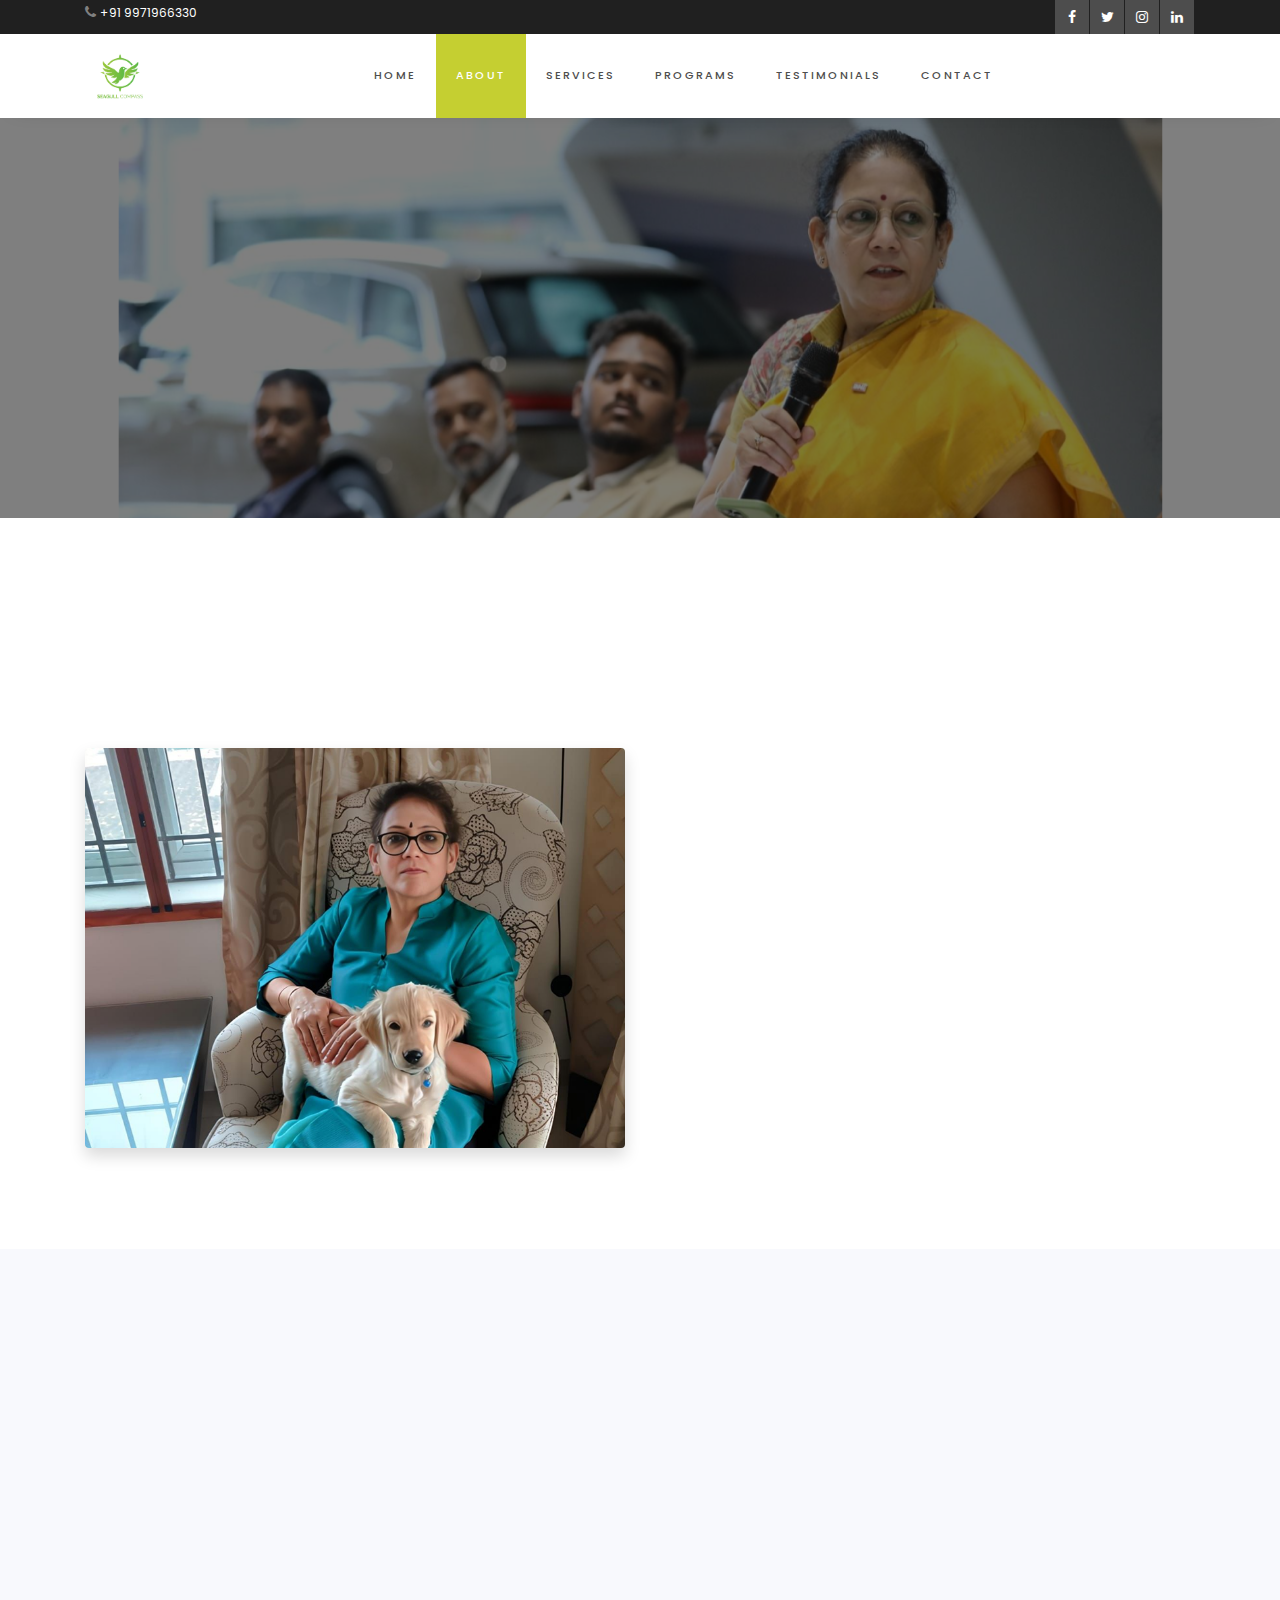
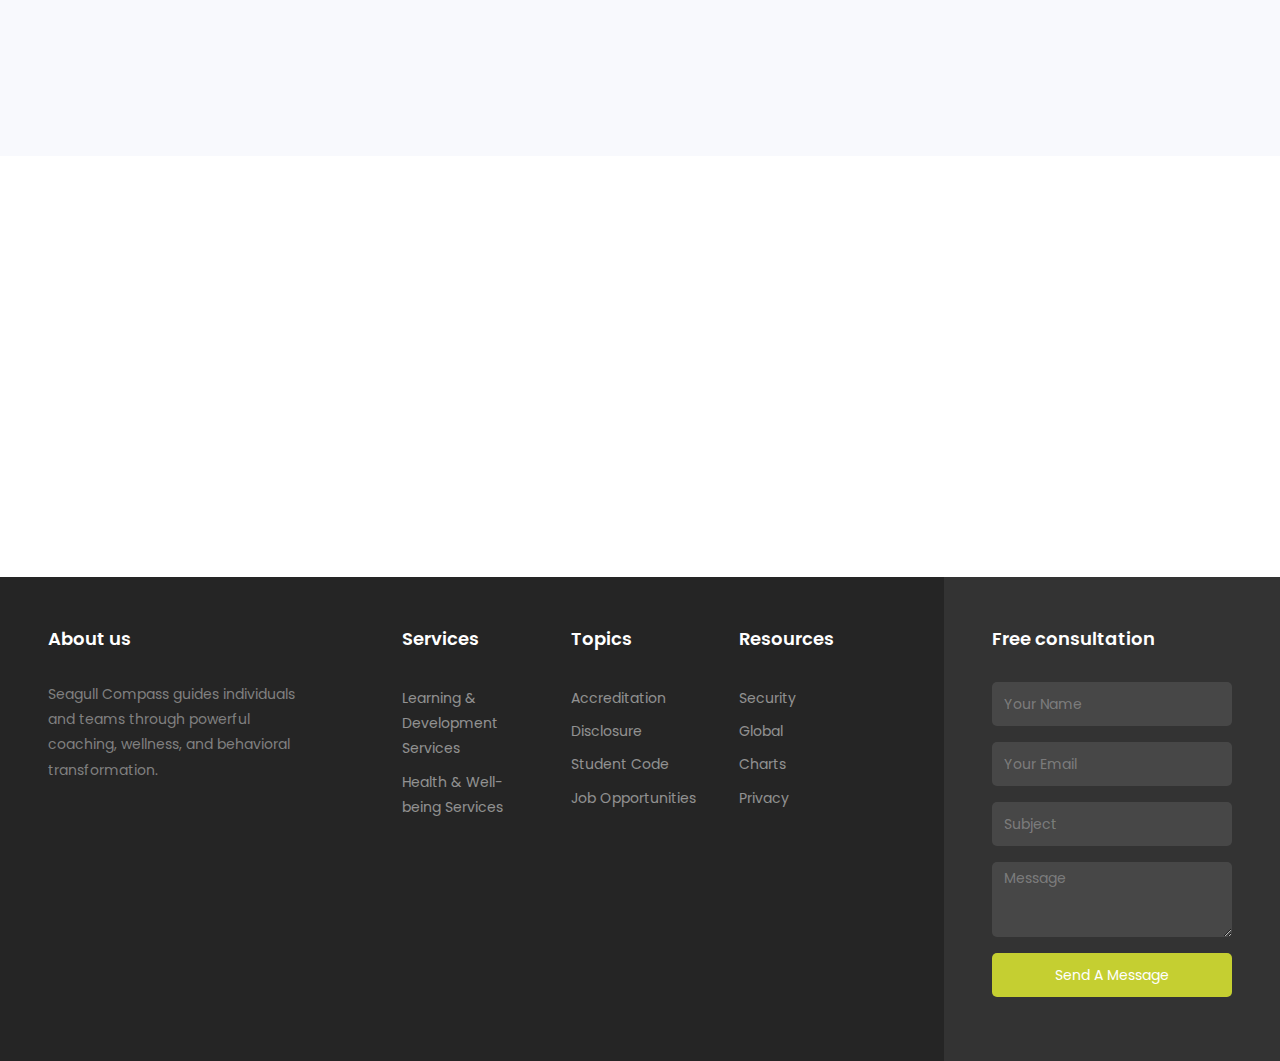
<file: about.html>
<!DOCTYPE html>
<html lang="en">
  <head>
    <title>About - Seagull Compass</title>
    <meta charset="utf-8">
    <meta name="viewport" content="width=device-width, initial-scale=1, shrink-to-fit=no">
    
    <link href="https://fonts.googleapis.com/css?family=Poppins:300,400,500,600,700,800,900&display=swap" rel="stylesheet">
    <link rel="stylesheet" href="https://stackpath.bootstrapcdn.com/font-awesome/4.7.0/css/font-awesome.min.css">
    <link rel="stylesheet" href="css/animate.css">
    <link rel="stylesheet" href="css/owl.carousel.min.css">
    <link rel="stylesheet" href="css/owl.theme.default.min.css">
    <link rel="stylesheet" href="css/magnific-popup.css">
    <link rel="stylesheet" href="css/flaticon.css">
    <link rel="stylesheet" href="css/style.css">
  </head>
  <body>
    <div class="wrap">
      <div class="container">
        <div class="row justify-content-between">
          <div class="col">
            <p class="mb-0 phone"><span class="fa fa-phone"></span> <a href="tel:+919971966330">+91 9971966330</a></p>
          </div>
          <div class="col d-flex justify-content-end">
            <div class="social-media">
              <p class="mb-0 d-flex">
                <a href="#" class="d-flex align-items-center justify-content-center"><span class="fa fa-facebook"><i class="sr-only">Facebook</i></span></a>
                <a href="#" class="d-flex align-items-center justify-content-center"><span class="fa fa-twitter"><i class="sr-only">Twitter</i></span></a>
                <a href="#" class="d-flex align-items-center justify-content-center"><span class="fa fa-instagram"><i class="sr-only">Instagram</i></span></a>
                <a href="https://www.linkedin.com/in/rajalakshmi-ramesh-145a4645/" class="d-flex align-items-center justify-content-center"><span class="fa fa-linkedin"><i class="sr-only">LinkedIn</i></span></a>
              </p>
            </div>
          </div>
        </div>
      </div>
    </div>
    <nav class="navbar navbar-expand-lg navbar-dark ftco_navbar bg-dark ftco-navbar-light" id="ftco-navbar">
      <div class="container">
        <a class="navbar-brand" href="index.html">
          <img src="images/Logo.png" alt="Seagull Compass Logo" style="height:70px; vertical-align:middle;">
        </a>
        <button class="navbar-toggler" type="button" data-toggle="collapse" data-target="#ftco-nav" aria-controls="ftco-nav" aria-expanded="false" aria-label="Toggle navigation">
          <span class="fa fa-bars"></span> Menu
        </button>
        <div class="collapse navbar-collapse" id="ftco-nav">
          <ul class="navbar-nav m-auto">
            <li class="nav-item"><a href="index.html" class="nav-link">Home</a></li>
            <li class="nav-item active"><a href="about.html" class="nav-link">About</a></li>
            <li class="nav-item"><a href="services.html" class="nav-link">Services</a></li>
            <li class="nav-item"><a href="programs.html" class="nav-link">Programs</a></li>
            <li class="nav-item"><a href="testimonials.html" class="nav-link">Testimonials</a></li>
            <li class="nav-item"><a href="contact.html" class="nav-link">Contact</a></li>
          </ul>
        </div>
      </div>
    </nav>

    <section class="hero-wrap hero-wrap-2" style="background-image: url('images/bg_2.jpg');" data-stellar-background-ratio="0.5">
      <div class="overlay"></div>
      <div class="container">
        <div class="row no-gutters slider-text js-fullheight align-items-center justify-content-center">
          <div class="col-md-9 ftco-animate text-center">
            <h1 class="mb-3 bread">About Us</h1>
            <p class="breadcrumbs"><span class="mr-2"><a href="index.html">Home</a></span> <span>About</span></p>
          </div>
        </div>
      </div>
    </section>

    <section class="ftco-section" id="about-us">
      <div class="container">
        <div class="row justify-content-center pb-5 mb-3">
          <div class="col-md-7 heading-section text-center ftco-animate">
            <h2>Meet Rajalakshmi Ramesh</h2>
            <span class="subheading">The Heart Behind Seagull Compass</span>
          </div>
        </div>
        <div class="row">
          <div class="col-md-6 d-flex align-items-center justify-content-center mb-4 mb-md-0">
            <img src="images/staff-1.jpg" alt="Rajalakshmi Ramesh" class="img-fluid rounded shadow" style="max-height:400px; object-fit:cover; width:100%;" />
          </div>
          <div class="col-md-6 pl-md-5 py-md-5">
            <div class="row justify-content-start pb-3">
              <div class="col-md-12 heading-section ftco-animate">
                <h2 class="mb-4">Our Story</h2>
                <p>Rajalakshmi Ramesh is a certified coach, behavioral trainer, and wellness guide with over 15 years of experience in leadership, team development, and personal growth. Her vision? To empower people with emotional clarity, practical skills, and inner resilience.</p>
                <p>From leading corporate teams to healing through Reiki and meditation, Rajalakshmi's path is a balance of science, intuition, and soul. She believes in holistic growth—where skills, mindset, and energy align for true transformation.</p>
              </div>
            </div>
          </div>
        </div>
      </div>
    </section>

    <section class="ftco-section bg-light">
      <div class="container">
        <div class="row justify-content-center pb-5 mb-3">
          <div class="col-md-7 heading-section text-center ftco-animate">
            <h2>Certifications & Specializations</h2>
          </div>
        </div>
        <div class="row">
          <div class="col-md-4 d-flex services align-self-stretch px-4 ftco-animate">
            <div class="d-block text-center">
              <div class="icon d-flex justify-content-center align-items-center">
                <span class="flaticon-goal"></span>
              </div>
              <div class="media-body p-2 mt-3">
                <h3 class="heading">Certified DiSC Personality Trainer</h3>
                <p>Expert in behavioral assessment and team dynamics</p>
              </div>
            </div>      
          </div>
          <div class="col-md-4 d-flex services align-self-stretch px-4 ftco-animate">
            <div class="d-block text-center">
              <div class="icon d-flex justify-content-center align-items-center">
                <span class="flaticon-stress"></span>
              </div>
              <div class="media-body p-2 mt-3">
                <h3 class="heading">Emotional Intelligence Coach</h3>
                <p>Specialized in developing EI competencies</p>
              </div>
            </div>    
          </div>
          <div class="col-md-4 d-flex services align-self-stretch px-4 ftco-animate">
            <div class="d-block text-center">
              <div class="icon d-flex justify-content-center align-items-center">
                <span class="flaticon-crm"></span>
              </div>
              <div class="media-body p-2 mt-3">
                <h3 class="heading">Reiki Level II Healer</h3>
                <p>Advanced energy healing practitioner</p>
              </div>
            </div>      
          </div>
        </div>
      </div>
    </section>

    <section class="ftco-section">
      <div class="container">
        <div class="row justify-content-center pb-5 mb-3">
          <div class="col-md-7 heading-section text-center ftco-animate">
            <h2>Our Philosophy</h2>
            <blockquote class="blockquote">
              <p class="mb-0">"True leadership starts from within. When we pause, listen, and heal, we unlock our greatest clarity."</p>
              <footer class="blockquote-footer">Rajalakshmi Ramesh</footer>
            </blockquote>
          </div>
        </div>
      </div>
    </section>

    <footer class="footer">
      <div class="container-fluid px-lg-5">
        <div class="row">
          <div class="col-md-9 py-5">
            <div class="row">
              <div class="col-md-4 mb-md-0 mb-4">
                <h2 class="footer-heading">About us</h2>
                <p>Seagull Compass guides individuals and teams through powerful coaching, wellness, and behavioral transformation.</p>
                <ul class="ftco-footer-social p-0">
                  <li class="ftco-animate"><a href="#" data-toggle="tooltip" data-placement="top" title="Twitter"><span class="fa fa-twitter"></span></a></li>
                  <li class="ftco-animate"><a href="#" data-toggle="tooltip" data-placement="top" title="Facebook"><span class="fa fa-facebook"></span></a></li>
                  <li class="ftco-animate"><a href="#" data-toggle="tooltip" data-placement="top" title="Instagram"><span class="fa fa-instagram"></span></a></li>
                  <li class="ftco-animate"><a href="https://www.linkedin.com/in/rajalakshmi-ramesh-145a4645/" data-toggle="tooltip" data-placement="top" title="LinkedIn"><span class="fa fa-linkedin"></span></a></li>
                </ul>
              </div>
              <div class="col-md-8">
                <div class="row justify-content-center">
                  <div class="col-md-12 col-lg-10">
                    <div class="row">
                      <div class="col-md-4 mb-md-0 mb-4">
                        <h2 class="footer-heading">Services</h2>
                        <ul class="list-unstyled">
                          <li><a href="#" class="py-1 d-block">Learning & Development Services</a></li>
                          <li><a href="#" class="py-1 d-block">Health & Well-being Services</a></li>
                        </ul>
                      </div>
                      <div class="col-md-4 mb-md-0 mb-4">
                        <h2 class="footer-heading">Topics</h2>
                        <ul class="list-unstyled">
                          <li><a href="#" class="py-1 d-block">Accreditation</a></li>
                          <li><a href="#" class="py-1 d-block">Disclosure</a></li>
                          <li><a href="#" class="py-1 d-block">Student Code</a></li>
                          <li><a href="#" class="py-1 d-block">Job Opportunities</a></li>
                        </ul>
                      </div>
                      <div class="col-md-4 mb-md-0 mb-4">
                        <h2 class="footer-heading">Resources</h2>
                        <ul class="list-unstyled">
                          <li><a href="#" class="py-1 d-block">Security</a></li>
                          <li><a href="#" class="py-1 d-block">Global</a></li>
                          <li><a href="#" class="py-1 d-block">Charts</a></li>
                          <li><a href="#" class="py-1 d-block">Privacy</a></li>
                        </ul>
                      </div>
                    </div>
                  </div>
                </div>
              </div>
            </div>
          </div>
          <div class="col-md-3 py-md-5 py-4 aside-stretch-right pl-lg-5">
            <h2 class="footer-heading">Free consultation</h2>
            <form method="POST" id="footerConsultationForm" class="form-consultation js-google-sheet-form" action="https://script.google.com/macros/s/AKfycbx__jOBBr6xxy-25lZM1j9alLhR50T4R4ExHXmcKI9jTql81oy1zTkh7-xL7zKaaPc3XQ/exec">
              <div class="form-message-warning mb-4"></div>
              <div class="form-message-success mb-4"></div>
              <div class="form-group">
                  <input type="text" class="form-control" name="Name" placeholder="Your Name" required>
              </div>
              <div class="form-group">
                  <input type="email" class="form-control" name="Email" placeholder="Your Email" required>
              </div>
              <div class="form-group">
                  <input type="text" class="form-control" name="Subject" placeholder="Subject" required>
              </div>
              <div class="form-group">
                  <textarea name="Message" cols="30" rows="3" class="form-control" placeholder="Message" required></textarea>
              </div>
              <div class="form-group">
                  <button type="submit" class="form-control submit px-3">Send A Message</button>
                  <div class="submitting"></div>
              </div>
          </form>
          </div>
        </div>
      </div>
    </footer>
    <script src="js/jquery.min.js"></script>
    <script src="js/jquery-migrate-3.0.1.min.js"></script>
    <script src="js/popper.min.js"></script>
    <script src="js/bootstrap.min.js"></script>
    <script src="js/jquery.easing.1.3.js"></script>
    <script src="js/jquery.waypoints.min.js"></script>
    <script src="js/jquery.stellar.min.js"></script>
    <script src="js/jquery.animateNumber.min.js"></script>
    <script src="js/owl.carousel.min.js"></script>
    <script src="js/jquery.magnific-popup.min.js"></script>
    <script src="js/scrollax.min.js"></script>
    <script src="js/main.js"></script>

    <script>
      document.addEventListener('DOMContentLoaded', function() {
          // Select all forms with the class 'js-google-sheet-form'
          const forms = document.querySelectorAll('.js-google-sheet-form');

          forms.forEach(form => {
              form.addEventListener('submit', function(e) {
                  e.preventDefault(); // Prevent default form submission (page reload)

                  // Get elements specific to THIS form instance
                  const submitButton = form.querySelector('input[type="submit"], button[type="submit"]');
                  const formMessageWarning = form.querySelector('.form-message-warning');
                  const formMessageSuccess = form.querySelector('.form-message-success');
                  const submittingDiv = form.querySelector('.submitting');

                  // Hide previous messages
                  if (formMessageWarning) formMessageWarning.style.display = 'none';
                  if (formMessageSuccess) formMessageSuccess.style.display = 'none';
                  if (submittingDiv) submittingDiv.style.display = 'block'; // Show submitting message/spinner

                  if (submitButton) submitButton.disabled = true; // Disable button to prevent multiple submissions

                  const formData = new FormData(form);
                  const actionUrl = form.action; // Get the action URL from the form tag

                  fetch(actionUrl, {
                      method: 'POST',
                      body: formData
                  })
                  .then(response => {
                      if (!response.ok) {
                          throw new Error(`HTTP error! status: ${response.status}`);
                      }
                      return response.json(); // Parse the JSON response from Apps Script
                  })
                  .then(data => {
                      if (submittingDiv) submittingDiv.style.display = 'none'; // Hide submitting message
                      if (data.result === 'success') {
                          if (formMessageSuccess) {
                              formMessageSuccess.textContent = 'Your message was sent successfully! We will get back to you soon.';
                              formMessageSuccess.style.display = 'block';
                          }
                          form.reset(); // Clear the form fields
                      } else {
                          if (formMessageWarning) {
                              formMessageWarning.textContent = 'Error: ' + (data.error || 'Unknown error.');
                              formMessageWarning.style.display = 'block';
                          }
                      }
                  })
                  .catch(error => {
                      if (submittingDiv) submittingDiv.style.display = 'none'; // Hide submitting message
                      if (formMessageWarning) {
                          formMessageWarning.textContent = 'There was an issue sending your message. Please try again.';
                          formMessageWarning.style.display = 'block';
                      }
                      console.error('Submission error:', error);
                  })
                  .finally(() => {
                      if (submitButton) submitButton.disabled = false; // Re-enable the submit button
                  });
              });
          });
      });
  </script>
  </body>
</html>
</file>
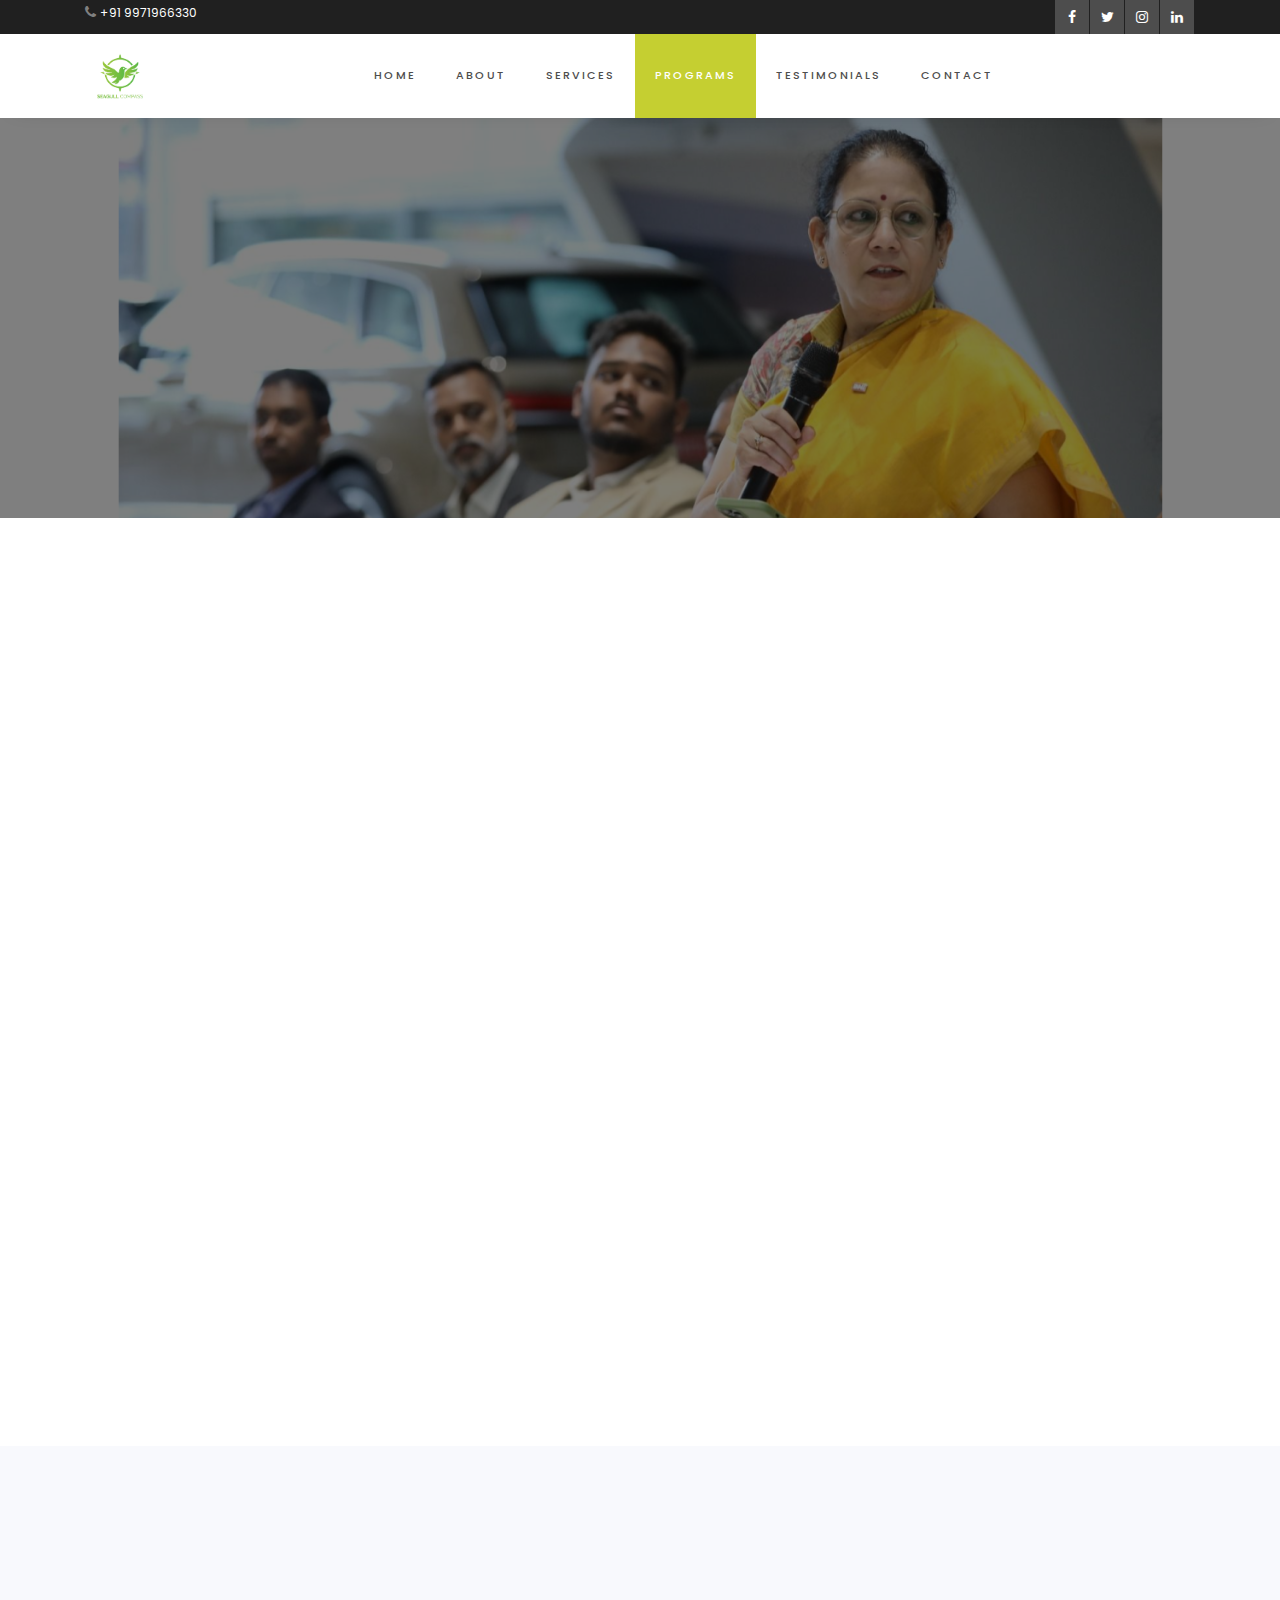
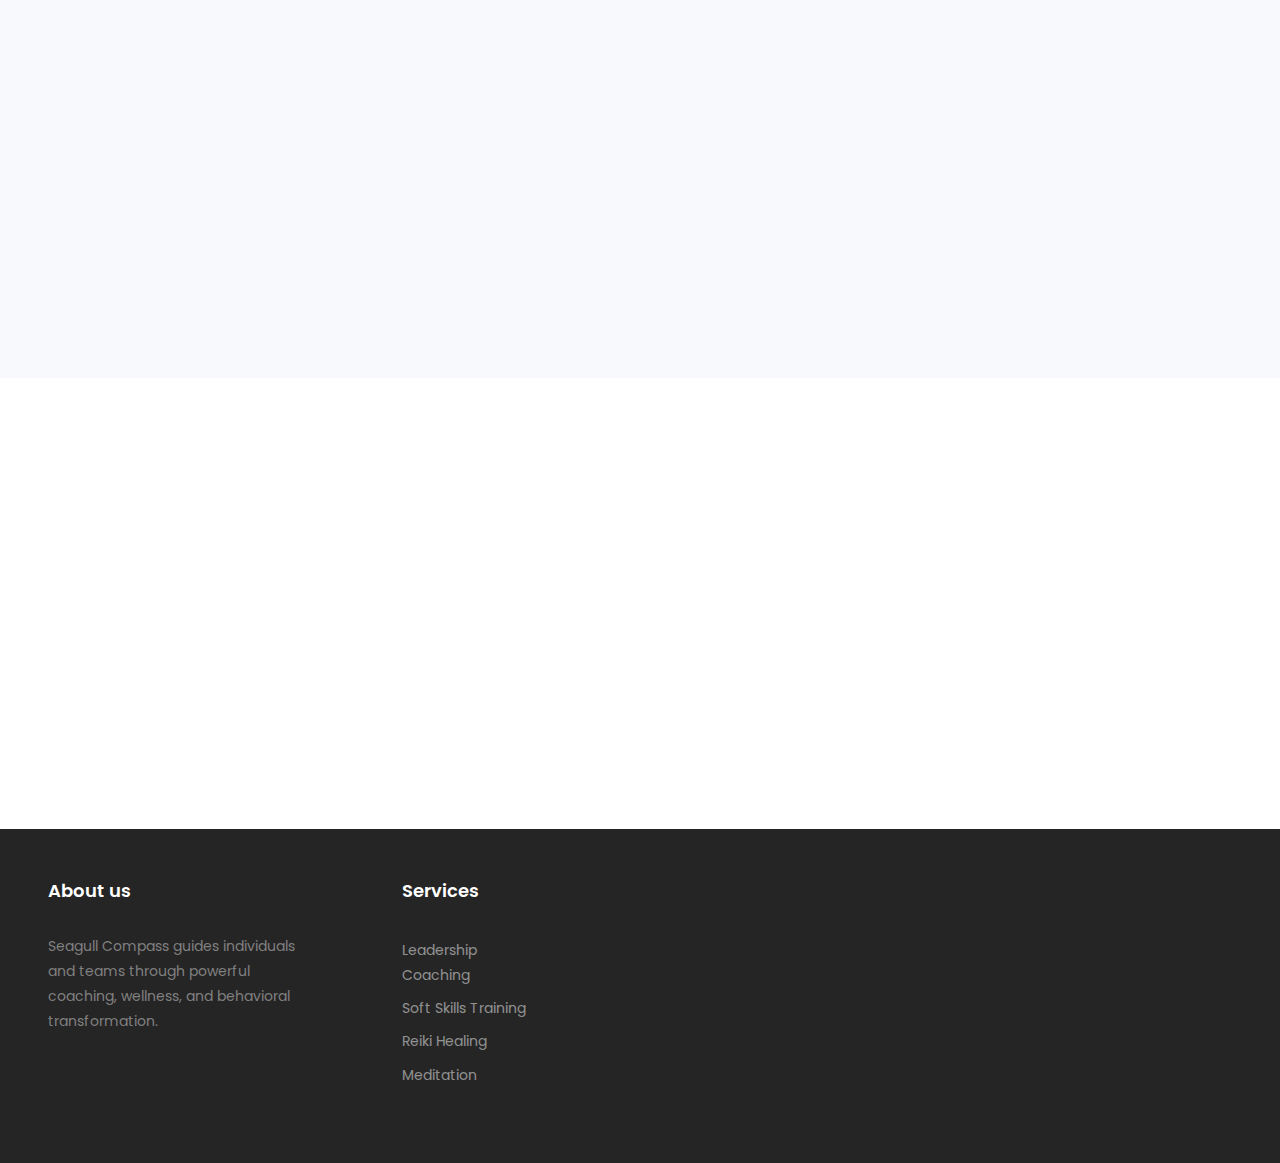
<file: programs.html>
<!DOCTYPE html>
<html lang="en">
  <head>
    <title>Programs - Seagull Compass</title>
    <meta charset="utf-8">
    <meta name="viewport" content="width=device-width, initial-scale=1, shrink-to-fit=no">
    
    <link href="https://fonts.googleapis.com/css?family=Poppins:300,400,500,600,700,800,900&display=swap" rel="stylesheet">
    <link rel="stylesheet" href="https://stackpath.bootstrapcdn.com/font-awesome/4.7.0/css/font-awesome.min.css">
    <link rel="stylesheet" href="css/animate.css">
    <link rel="stylesheet" href="css/owl.carousel.min.css">
    <link rel="stylesheet" href="css/owl.theme.default.min.css">
    <link rel="stylesheet" href="css/magnific-popup.css">
    <link rel="stylesheet" href="css/flaticon.css">
    <link rel="stylesheet" href="css/style.css">
  </head>
  <body>
    <div class="wrap">
      <div class="container">
        <div class="row justify-content-between">
          <div class="col">
            <p class="mb-0 phone"><span class="fa fa-phone"></span> <a href="tel:+919971966330">+91 9971966330</a></p>
          </div>
          <div class="col d-flex justify-content-end">
            <div class="social-media">
              <p class="mb-0 d-flex">
                <a href="#" class="d-flex align-items-center justify-content-center"><span class="fa fa-facebook"><i class="sr-only">Facebook</i></span></a>
                <a href="#" class="d-flex align-items-center justify-content-center"><span class="fa fa-twitter"><i class="sr-only">Twitter</i></span></a>
                <a href="#" class="d-flex align-items-center justify-content-center"><span class="fa fa-instagram"><i class="sr-only">Instagram</i></span></a>
                <a href="#" class="d-flex align-items-center justify-content-center"><span class="fa fa-linkedin"><i class="sr-only">LinkedIn</i></span></a>
              </p>
            </div>
          </div>
        </div>
      </div>
    </div>
    <nav class="navbar navbar-expand-lg navbar-dark ftco_navbar bg-dark ftco-navbar-light" id="ftco-navbar">
      <div class="container">
        <a class="navbar-brand" href="index.html">
	    		<img src="images/Logo.png" alt="Seagull Compass Logo" style="height:70px; vertical-align:middle;">
	    	</a>
        <button class="navbar-toggler" type="button" data-toggle="collapse" data-target="#ftco-nav" aria-controls="ftco-nav" aria-expanded="false" aria-label="Toggle navigation">
          <span class="fa fa-bars"></span> Menu
        </button>
        <div class="collapse navbar-collapse" id="ftco-nav">
          <ul class="navbar-nav m-auto">
            <li class="nav-item"><a href="index.html" class="nav-link">Home</a></li>
            <li class="nav-item"><a href="about.html" class="nav-link">About</a></li>
            <li class="nav-item"><a href="services.html" class="nav-link">Services</a></li>
            <li class="nav-item active"><a href="programs.html" class="nav-link">Programs</a></li>
            <li class="nav-item"><a href="testimonials.html" class="nav-link">Testimonials</a></li>
            <li class="nav-item"><a href="contact.html" class="nav-link">Contact</a></li>
          </ul>
        </div>
      </div>
    </nav>

    <section class="hero-wrap hero-wrap-2" style="background-image: url('images/bg_2.jpg');" data-stellar-background-ratio="0.5">
      <div class="overlay"></div>
      <div class="container">
        <div class="row no-gutters slider-text js-fullheight align-items-center justify-content-center">
          <div class="col-md-9 ftco-animate text-center">
            <h1 class="mb-3 bread">Our Programs</h1>
            <p class="breadcrumbs"><span class="mr-2"><a href="index.html">Home</a></span> <span>Programs</span></p>
          </div>
        </div>
      </div>
    </section>

    <section class="ftco-section">
      <div class="container">
        <div class="row justify-content-center pb-5 mb-3">
          <div class="col-md-7 heading-section text-center ftco-animate">
            <h2>Transformational Programs</h2>
            <p class="lead">Tailored coaching programs designed to help you achieve your personal and professional goals.</p>
          </div>
        </div>
        <div class="row">
          <div class="col-md-6 col-lg-4 ftco-animate">
            <div class="block-7">
              <div class="text-center">
                <h2 class="heading">Leadership Excellence</h2>
                <span class="price"><sup>₹</sup> <span class="number">25,000</span> <span class="per">/month</span></span>
                <ul class="pricing-text mb-5">
                  <li><span class="fa fa-check mr-2"></span>One-on-one coaching sessions</li>
                  <li><span class="fa fa-check mr-2"></span>Personalized development plan</li>
                  <li><span class="fa fa-check mr-2"></span>360° feedback assessment</li>
                  <li><span class="fa fa-check mr-2"></span>Monthly progress reviews</li>
                  <li><span class="fa fa-check mr-2"></span>Email support</li>
                </ul>
                <a href="contact.html" class="btn btn-primary d-block px-2 py-3">Get Started</a>
              </div>
            </div>
          </div>
          <div class="col-md-6 col-lg-4 ftco-animate">
            <div class="block-7">
              <div class="text-center">
                <h2 class="heading">Team Transformation</h2>
                <span class="price"><sup>₹</sup> <span class="number">50,000</span> <span class="per">/month</span></span>
                <ul class="pricing-text mb-5">
                  <li><span class="fa fa-check mr-2"></span>DiSC team assessment</li>
                  <li><span class="fa fa-check mr-2"></span>Group workshops</li>
                  <li><span class="fa fa-check mr-2"></span>Team building activities</li>
                  <li><span class="fa fa-check mr-2"></span>Conflict resolution training</li>
                  <li><span class="fa fa-check mr-2"></span>Quarterly team reviews</li>
                </ul>
                <a href="contact.html" class="btn btn-primary d-block px-2 py-3">Get Started</a>
              </div>
            </div>
          </div>
          <div class="col-md-6 col-lg-4 ftco-animate">
            <div class="block-7">
              <div class="text-center">
                <h2 class="heading">Wellness Journey</h2>
                <span class="price"><sup>₹</sup> <span class="number">15,000</span> <span class="per">/month</span></span>
                <ul class="pricing-text mb-5">
                  <li><span class="fa fa-check mr-2"></span>Weekly meditation sessions</li>
                  <li><span class="fa fa-check mr-2"></span>Reiki healing sessions</li>
                  <li><span class="fa fa-check mr-2"></span>Stress management tools</li>
                  <li><span class="fa fa-check mr-2"></span>Personalized wellness plan</li>
                  <li><span class="fa fa-check mr-2"></span>24/7 support</li>
                </ul>
                <a href="contact.html" class="btn btn-primary d-block px-2 py-3">Get Started</a>
              </div>
            </div>
          </div>
        </div>
      </div>
    </section>

    <section class="ftco-section bg-light">
      <div class="container">
        <div class="row justify-content-center pb-5 mb-3">
          <div class="col-md-7 heading-section text-center ftco-animate">
            <h2>Program Features</h2>
          </div>
        </div>
        <div class="row">
          <div class="col-md-4 d-flex services align-self-stretch px-4 ftco-animate">
            <div class="d-block text-center">
              <div class="icon d-flex justify-content-center align-items-center">
                <span class="flaticon-goal"></span>
              </div>
              <div class="media-body p-2 mt-3">
                <h3 class="heading">Personalized Approach</h3>
                <p>Each program is tailored to your specific needs and goals, ensuring maximum impact and results.</p>
              </div>
            </div>      
          </div>
          <div class="col-md-4 d-flex services align-self-stretch px-4 ftco-animate">
            <div class="d-block text-center">
              <div class="icon d-flex justify-content-center align-items-center">
                <span class="flaticon-stress"></span>
              </div>
              <div class="media-body p-2 mt-3">
                <h3 class="heading">Expert Guidance</h3>
                <p>Learn from certified professionals with years of experience in coaching and transformation.</p>
              </div>
            </div>    
          </div>
          <div class="col-md-4 d-flex services align-self-stretch px-4 ftco-animate">
            <div class="d-block text-center">
              <div class="icon d-flex justify-content-center align-items-center">
                <span class="flaticon-crm"></span>
              </div>
              <div class="media-body p-2 mt-3">
                <h3 class="heading">Ongoing Support</h3>
                <p>Continuous guidance and support throughout your journey to ensure sustainable results.</p>
              </div>
            </div>      
          </div>
        </div>
      </div>
    </section>

    <section class="ftco-section">
      <div class="container">
        <div class="row justify-content-center pb-5 mb-3">
          <div class="col-md-7 heading-section text-center ftco-animate">
            <h2>Ready to Transform?</h2>
            <p class="lead">Schedule a free consultation to discuss your goals and find the perfect program for you.</p>
            <p><a href="contact.html" class="btn btn-primary">Book Your Free Session</a></p>
          </div>
        </div>
      </div>
    </section>

    <footer class="footer">
      <div class="container-fluid px-lg-5">
        <div class="row">
          <div class="col-md-9 py-5">
            <div class="row">
              <div class="col-md-4 mb-md-0 mb-4">
                <h2 class="footer-heading">About us</h2>
                <p>Seagull Compass guides individuals and teams through powerful coaching, wellness, and behavioral transformation.</p>
                <ul class="ftco-footer-social p-0">
                  <li class="ftco-animate"><a href="#" data-toggle="tooltip" data-placement="top" title="Twitter"><span class="fa fa-twitter"></span></a></li>
                  <li class="ftco-animate"><a href="#" data-toggle="tooltip" data-placement="top" title="Facebook"><span class="fa fa-facebook"></span></a></li>
                  <li class="ftco-animate"><a href="#" data-toggle="tooltip" data-placement="top" title="Instagram"><span class="fa fa-instagram"></span></a></li>
                </ul>
              </div>
              <div class="col-md-8">
                <div class="row justify-content-center">
                  <div class="col-md-12 col-lg-10">
                    <div class="row">
                      <div class="col-md-4 mb-md-0 mb-4">
                        <h2 class="footer-heading">Services</h2>
                        <ul class="list-unstyled">
                          <li><a href="#" class="py-1 d-block">Leadership Coaching</a></li>
                          <li><a href="#" class="py-1 d-block">Soft Skills Training</a></li>
                          <li><a href="#" class="py-1 d-block">Reiki Healing</a></li>
                          <li><a href="#" class="py-1 d-block">Meditation</a></li>
                        </ul>
                      </div>
                    </div>
                  </div>
                </div>
              </div>
            </div>
          </div>
        </div>
      </div>
    </footer>
    <script src="js/jquery.min.js"></script>
    <script src="js/jquery-migrate-3.0.1.min.js"></script>
    <script src="js/popper.min.js"></script>
    <script src="js/bootstrap.min.js"></script>
    <script src="js/jquery.easing.1.3.js"></script>
    <script src="js/jquery.waypoints.min.js"></script>
    <script src="js/jquery.stellar.min.js"></script>
    <script src="js/jquery.animateNumber.min.js"></script>
    <script src="js/owl.carousel.min.js"></script>
    <script src="js/jquery.magnific-popup.min.js"></script>
    <script src="js/scrollax.min.js"></script>
    <script src="js/main.js"></script>
  </body>
</html>
</file>
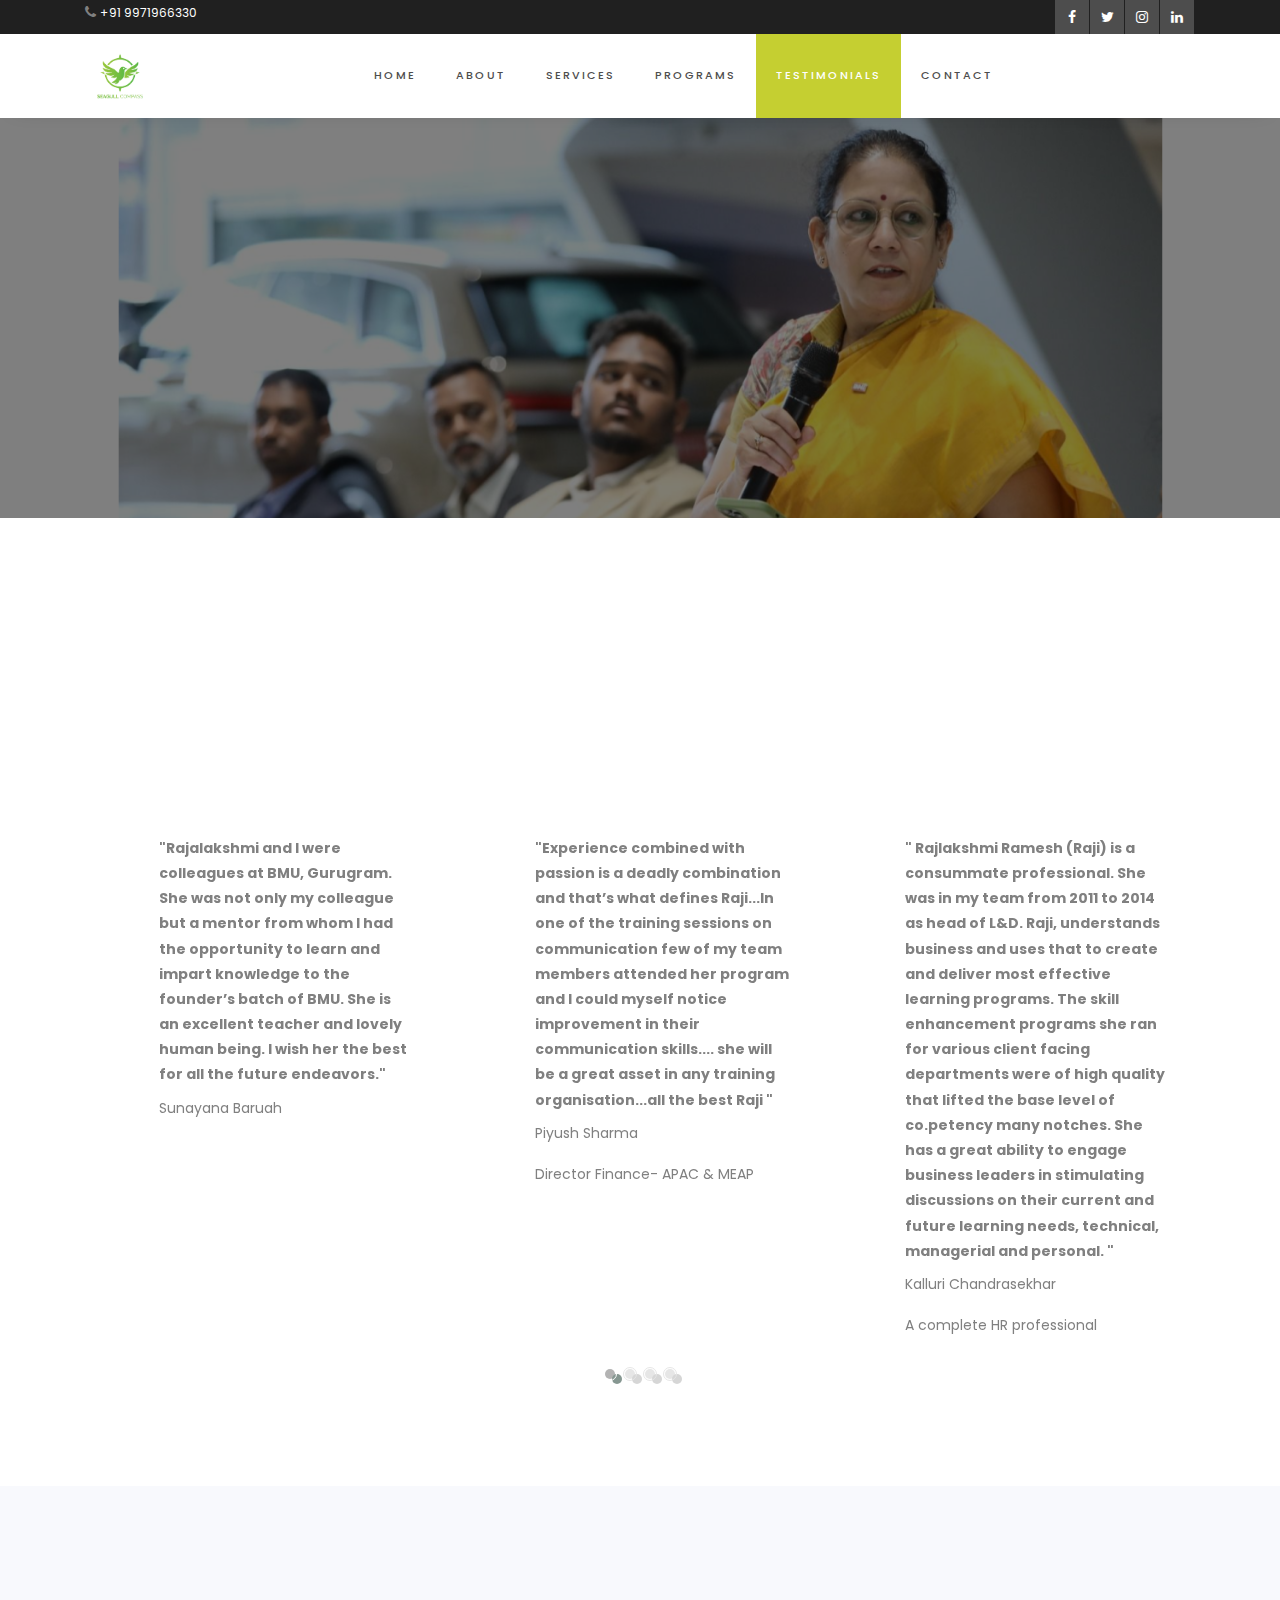
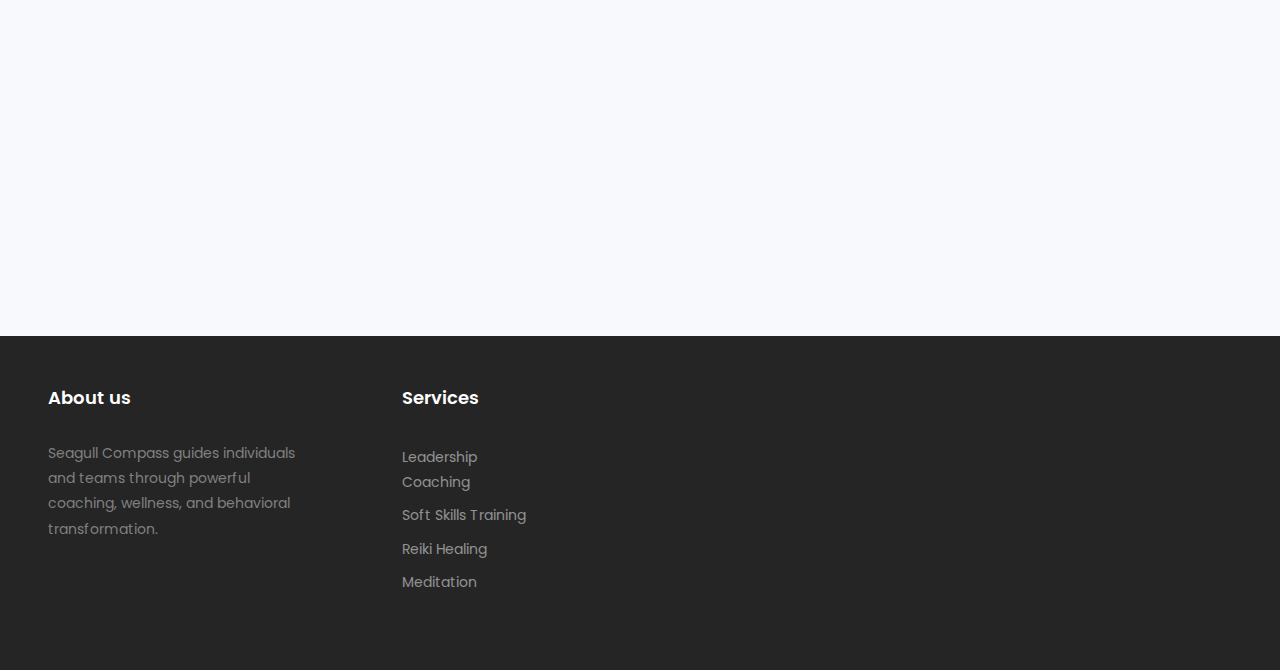
<file: testimonials.html>
<!DOCTYPE html>
<html lang="en">
  <head>
    <title>Testimonials - Seagull Compass</title>
    <meta charset="utf-8">
    <meta name="viewport" content="width=device-width, initial-scale=1, shrink-to-fit=no">
    
    <link href="https://fonts.googleapis.com/css?family=Poppins:300,400,500,600,700,800,900&display=swap" rel="stylesheet">
    <link rel="stylesheet" href="https://stackpath.bootstrapcdn.com/font-awesome/4.7.0/css/font-awesome.min.css">
    <link rel="stylesheet" href="css/animate.css">
    <link rel="stylesheet" href="css/owl.carousel.min.css">
    <link rel="stylesheet" href="css/owl.theme.default.min.css">
    <link rel="stylesheet" href="css/magnific-popup.css">
    <link rel="stylesheet" href="css/flaticon.css">
    <link rel="stylesheet" href="css/style.css">
  </head>
  <body>
    <div class="wrap">
      <div class="container">
        <div class="row justify-content-between">
          <div class="col">
            <p class="mb-0 phone"><span class="fa fa-phone"></span> <a href="tel:+919971966330">+91 9971966330</a></p>
          </div>
          <div class="col d-flex justify-content-end">
            <div class="social-media">
              <p class="mb-0 d-flex">
                <a href="#" class="d-flex align-items-center justify-content-center"><span class="fa fa-facebook"><i class="sr-only">Facebook</i></span></a>
                <a href="#" class="d-flex align-items-center justify-content-center"><span class="fa fa-twitter"><i class="sr-only">Twitter</i></span></a>
                <a href="#" class="d-flex align-items-center justify-content-center"><span class="fa fa-instagram"><i class="sr-only">Instagram</i></span></a>
                <a href="#" class="d-flex align-items-center justify-content-center"><span class="fa fa-linkedin"><i class="sr-only">LinkedIn</i></span></a>
              </p>
            </div>
          </div>
        </div>
      </div>
    </div>
    <nav class="navbar navbar-expand-lg navbar-dark ftco_navbar bg-dark ftco-navbar-light" id="ftco-navbar">
      <div class="container">
        <a class="navbar-brand" href="index.html">
	    		<img src="images/Logo.png" alt="Seagull Compass Logo" style="height:70px; vertical-align:middle;">
	    	</a>
        <button class="navbar-toggler" type="button" data-toggle="collapse" data-target="#ftco-nav" aria-controls="ftco-nav" aria-expanded="false" aria-label="Toggle navigation">
          <span class="fa fa-bars"></span> Menu
        </button>
        <div class="collapse navbar-collapse" id="ftco-nav">
          <ul class="navbar-nav m-auto">
            <li class="nav-item"><a href="index.html" class="nav-link">Home</a></li>
            <li class="nav-item"><a href="about.html" class="nav-link">About</a></li>
            <li class="nav-item"><a href="services.html" class="nav-link">Services</a></li>
            <li class="nav-item"><a href="programs.html" class="nav-link">Programs</a></li>
            <li class="nav-item active"><a href="testimonials.html" class="nav-link">Testimonials</a></li>
            <li class="nav-item"><a href="contact.html" class="nav-link">Contact</a></li>
          </ul>
        </div>
      </div>
    </nav>

    <section class="hero-wrap hero-wrap-2" style="background-image: url('images/bg_2.jpg');" data-stellar-background-ratio="0.5">
      <div class="overlay"></div>
      <div class="container">
        <div class="row no-gutters slider-text js-fullheight align-items-center justify-content-center">
          <div class="col-md-9 ftco-animate text-center">
            <h1 class="mb-3 bread">Client Success Stories</h1>
            <p class="breadcrumbs"><span class="mr-2"><a href="index.html">Home</a></span> <span>Testimonials</span></p>
          </div>
        </div>
      </div>
    </section>

    <section class="ftco-section">
      <div class="container">
        <div class="row justify-content-center pb-5 mb-3">
          <div class="col-md-7 heading-section text-center ftco-animate">
            <h2>What Our Clients Say</h2>
            <p class="lead">Real stories of transformation and growth from our diverse client base.</p>
          </div>
        </div>
        <div class="row">
          <div class="col-md-12">
            <div class="owl-carousel owl-theme testi-carousel">
              <div class="item">
                <div class="testimonial-wrap p-4 d-flex align-items-start">
                  <div class="user-img" style="background-image: url(images/person_1.jpg);"></div>
                  <div class="ml-3 flex-grow-1">
                    <p class="mb-2"><strong>"Experience combined with passion is a deadly combination and that’s what defines Raji...In one of the training sessions on communication few of my team members attended her program and I could myself notice improvement in their communication skills.... she will be a great asset in any training organisation...all the best Raji
                      "</strong></p>
                    <div>
                      <p class="name">Piyush Sharma 
                      </p>
                      <span class="position">Director Finance- APAC & MEAP</span>
                    </div>
                  </div>
                </div>
              </div>
              <div class="item">
                <div class="testimonial-wrap p-4 d-flex align-items-start">
                  <div class="user-img" style="background-image: url(images/person_2.jpg);"></div>
                  <div class="ml-3 flex-grow-1">
                    <p class="mb-2"><strong>" Rajlakshmi Ramesh (Raji) is a consummate professional. She was in my team from 2011 to 2014 as head of L&D.
  
                      Raji, understands business and uses that to create and deliver most effective learning programs. The skill enhancement programs she ran for various client facing departments were of high quality that lifted the base level of co.petency many notches. She has a great ability to engage business leaders in stimulating discussions on their current and future learning needs, technical, managerial and personal.
                       
                     
                      
                     "</strong></p>
                    <div>
                      <p class="name">Kalluri Chandrasekhar</p>
                      <span class="position">A complete HR professional
                      </span>
                    </div>
                  </div>
                </div>
              </div>
              <div class="item">
                <div class="testimonial-wrap p-4 d-flex align-items-start">
                  <div class="user-img" style="background-image: url(images/person_3.jpg);"></div>
                  <div class="ml-3 flex-grow-1">
                    <p class="mb-2"><strong>"Wonderful Raji... truly a BIG accomplishment worth celebrating!  The training and steps toward certification require a great deal of commitment and self-discipline, and you exemplify these qualities, these plus your compassio, your wisdom, your experience in the corporate realm and in Reiki are a powerful and rare combination.  
                      I can't wait to see what's ahead for you! 
                      You are a shining star and an inspiration!
                      "</strong></p>
                    <div>
                      <p class="name">Kathleen Jones</p>
                      <span class="position">Faculty “ Health and Wellness” program</span>
                    </div>
                  </div>
                </div>
              </div>
              <div class="item">
                <div class="testimonial-wrap p-4 d-flex align-items-start">
                  <div class="user-img" style="background-image: url(images/person_4.jpg);"></div>
                  <div class="ml-3 flex-grow-1">
                    <p class="mb-2"><strong>"Rajalakshmi and I were colleagues at BMU, Gurugram. She was not only my colleague but a mentor from whom I had the opportunity to learn and impart knowledge to the founder’s batch of BMU. She is an excellent teacher and lovely human being. I wish her the best for all the future endeavors."</strong></p>
                    <div>
                      <p class="name">Sunayana Baruah
                      </p>
                      <span class="position"></span>
                    </div>
                  </div>
                </div>
              </div>
            </div>
          </div>
        </div>
      </div>
    </section>

    <section class="ftco-section bg-light">
      <div class="container">
        <div class="row justify-content-center pb-5 mb-3">
          <div class="col-md-7 heading-section text-center ftco-animate">
            <h2>Ready to Start Your Journey?</h2>
            <p class="lead">Join our community of successful individuals and teams who have transformed their lives and careers.</p>
            <p><a href="contact.html" class="btn btn-primary">Schedule a Free Consultation</a></p>
          </div>
        </div>
      </div>
    </section>

    <footer class="footer">
      <div class="container-fluid px-lg-5">
        <div class="row">
          <div class="col-md-9 py-5">
            <div class="row">
              <div class="col-md-4 mb-md-0 mb-4">
                <h2 class="footer-heading">About us</h2>
                <p>Seagull Compass guides individuals and teams through powerful coaching, wellness, and behavioral transformation.</p>
                <ul class="ftco-footer-social p-0">
                  <li class="ftco-animate"><a href="#" data-toggle="tooltip" data-placement="top" title="Twitter"><span class="fa fa-twitter"></span></a></li>
                  <li class="ftco-animate"><a href="#" data-toggle="tooltip" data-placement="top" title="Facebook"><span class="fa fa-facebook"></span></a></li>
                  <li class="ftco-animate"><a href="#" data-toggle="tooltip" data-placement="top" title="Instagram"><span class="fa fa-instagram"></span></a></li>
                </ul>
              </div>
              <div class="col-md-8">
                <div class="row justify-content-center">
                  <div class="col-md-12 col-lg-10">
                    <div class="row">
                      <div class="col-md-4 mb-md-0 mb-4">
                        <h2 class="footer-heading">Services</h2>
                        <ul class="list-unstyled">
                          <li><a href="#" class="py-1 d-block">Leadership Coaching</a></li>
                          <li><a href="#" class="py-1 d-block">Soft Skills Training</a></li>
                          <li><a href="#" class="py-1 d-block">Reiki Healing</a></li>
                          <li><a href="#" class="py-1 d-block">Meditation</a></li>
                        </ul>
                      </div>
                    </div>
                  </div>
                </div>
              </div>
            </div>
          </div>
        </div>
      </div>
    </footer>
    <script src="js/jquery.min.js"></script>
    <script src="js/jquery-migrate-3.0.1.min.js"></script>
    <script src="js/popper.min.js"></script>
    <script src="js/bootstrap.min.js"></script>
    <script src="js/jquery.easing.1.3.js"></script>
    <script src="js/jquery.waypoints.min.js"></script>
    <script src="js/jquery.stellar.min.js"></script>
    <script src="js/jquery.animateNumber.min.js"></script>
    <script src="js/owl.carousel.min.js"></script>
    <script src="js/jquery.magnific-popup.min.js"></script>
    <script src="js/scrollax.min.js"></script>
    <script src="js/main.js"></script>
    <script>
      $(document).ready(function() {
        $('.testi-carousel').owlCarousel({
          center: true,
          loop: true,
          items: 1,
          margin: 30,
          stagePadding: 0,
          nav: true,
          navText: ['<span class="fa fa-chevron-left"></span>', '<span class="fa fa-chevron-right"></span>'],
          responsive:{
            0:{
              items:1
            },
            600:{
              items:2
            },
            1000:{
              items:3
            }
          }
        });
      });
    </script>
  </body>
</html>
</file>
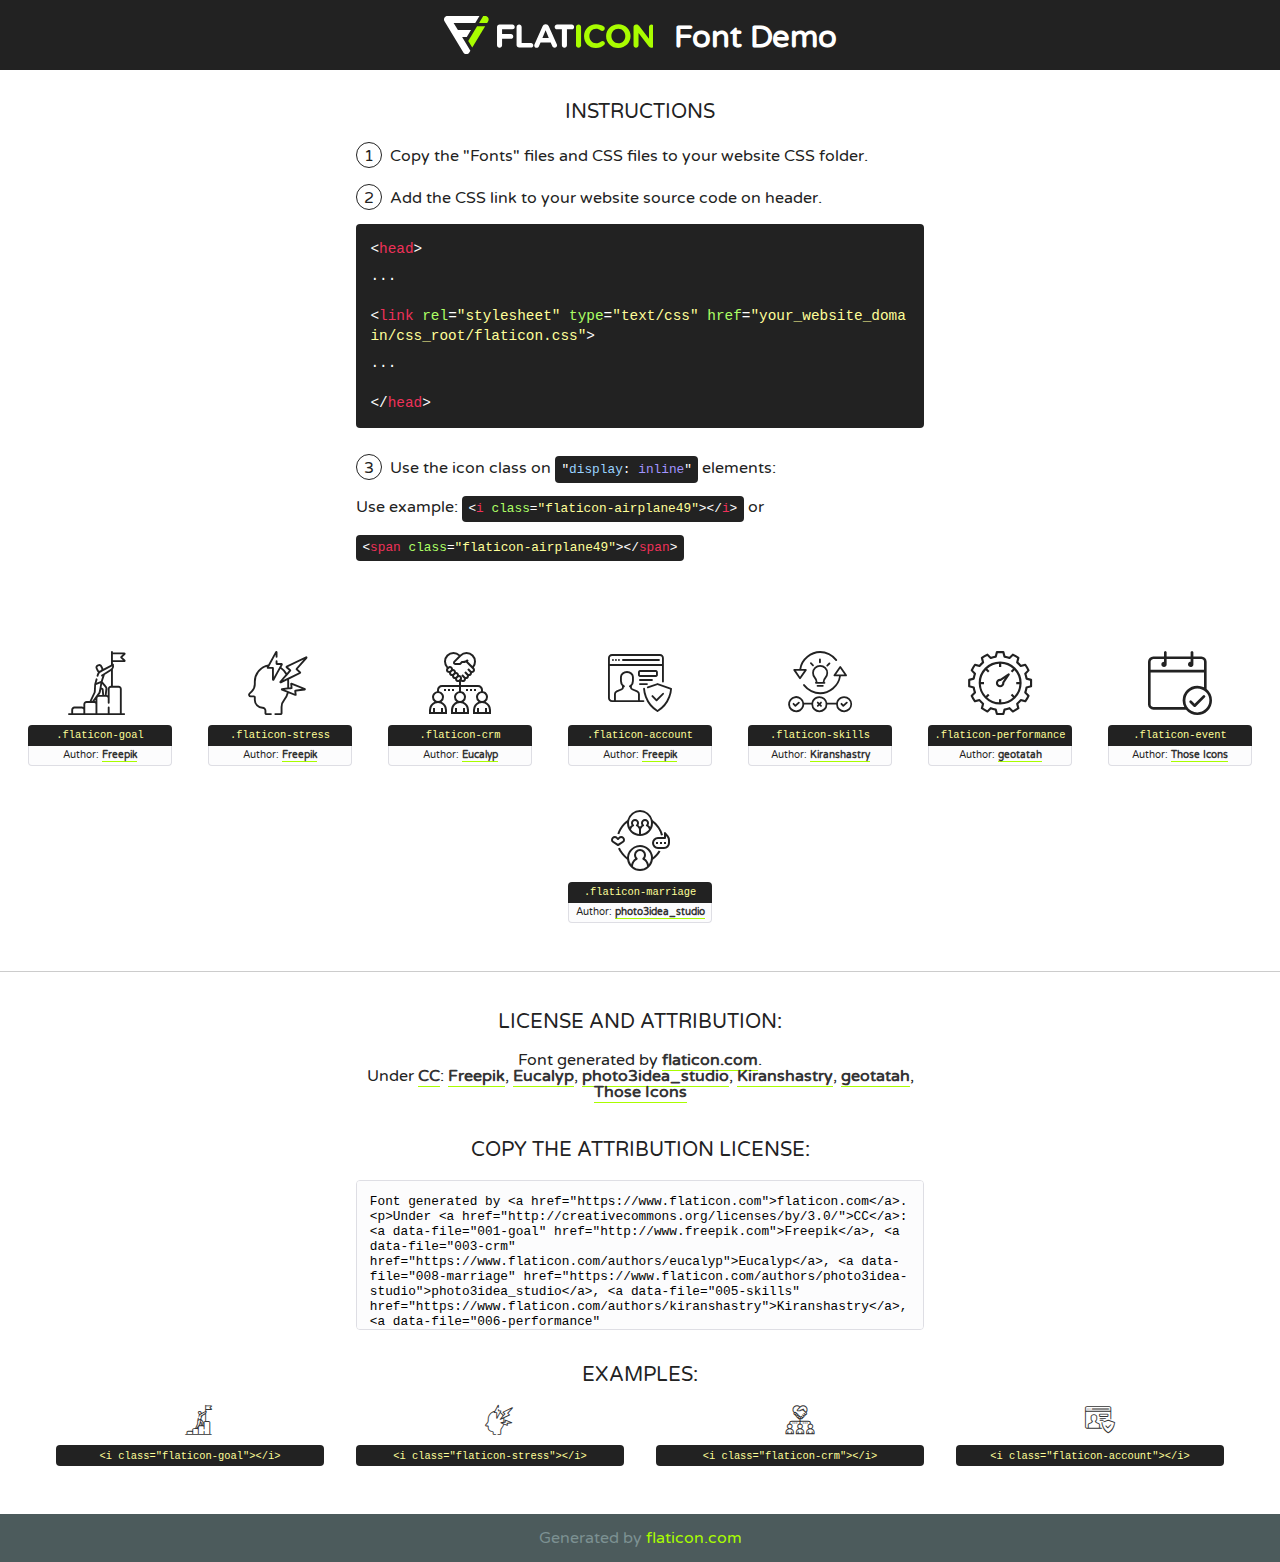
<file: fonts/flaticon/font/flaticon.html>
<!DOCTYPE html>
<!--
  Flaticon icon font: Flaticon
  Creation date: 10/02/2020 02:17
-->
<html>
<!DOCTYPE html>
<html>

<head>
    <title>Flaticon WebFont</title>
    <link href="http://fonts.googleapis.com/css?family=Varela+Round" rel="stylesheet" type="text/css" />
    <link rel="stylesheet" type="text/css" href="flaticon.css">
    <meta charset="UTF-8">
    <style>
    html, body, div, span, applet, object, iframe,
    h1, h2, h3, h4, h5, h6, p, blockquote, pre,
    a, abbr, acronym, address, big, cite, code,
    del, dfn, em, img, ins, kbd, q, s, samp,
    small, strike, strong, sub, sup, tt, var,
    b, u, i, center,
    dl, dt, dd, ol, ul, li,
    fieldset, form, label, legend,
    table, caption, tbody, tfoot, thead, tr, th, td,
    article, aside, canvas, details, embed, 
    figure, figcaption, footer, header, hgroup, 
    menu, nav, output, ruby, section, summary,
    time, mark, audio, video {
        margin: 0;
        padding: 0;
        border: 0;
        font-size: 100%;
        font: inherit;
        vertical-align: baseline;
    }
    /* HTML5 display-role reset for older browsers */
    article, aside, details, figcaption, figure, 
    footer, header, hgroup, menu, nav, section {
        display: block;
    }
    body {
        line-height: 1;
    }
    ol, ul {
        list-style: none;
    }
    blockquote, q {
        quotes: none;
    }
    blockquote:before, blockquote:after,
    q:before, q:after {
        content: '';
        content: none;
    }
    table {
        border-collapse: collapse;
        border-spacing: 0;
    }
    body {
        font-family: 'Varela Round', Helvetica, Arial, sans-serif;
        font-size: 16px;
        color: #222;
    }
    a {
        color: #333;
        border-bottom: 1px solid #a9fd00;
        font-weight: bold;
        text-decoration: none;
    }
    * {
        -moz-box-sizing: border-box;
        -webkit-box-sizing: border-box;
        box-sizing: border-box;
        margin: 0;
        padding: 0;
    }
    [class^="flaticon-"]:before, [class*=" flaticon-"]:before, [class^="flaticon-"]:after, [class*=" flaticon-"]:after {
        font-family: Flaticon;
        font-size: 30px;
        font-style: normal;
        margin-left: 20px;
        color: #333;
    }
    .wrapper {
        max-width: 600px;
        margin: auto;
        padding: 0 1em;
    }
    .title {
        font-size: 1.25em;
        text-align: center;
        margin-bottom: 1em;
        text-transform: uppercase;
    }
    header {
        text-align: center;
        background-color: #222;
        color: #fff;
        padding: 1em;
    }
    header .logo {
        width: 210px;
        height: 38px;
        display: inline-block;
        vertical-align: middle;
        margin-right: 1em;
        border: none;
    }
    header strong {
        font-size: 1.95em;
        font-weight: bold;
        vertical-align: middle;
        margin-top: 5px;
        display: inline-block;
    }
    .demo {
        margin: 2em auto;
        line-height: 1.25em;
    }
    .demo ul li {
        margin-bottom: 1em;
    }
    .demo ul li .num {
        color: #222;
        border-radius: 20px;
        display: inline-block;
        width: 26px;
        padding: 3px;
        height: 26px;
        text-align: center;
        margin-right: 0.5em;
        border: 1px solid #222;
    }
    .demo ul li code {
        background-color: #222;
        border-radius: 4px;
        padding: 0.25em 0.5em;
        display: inline-block;
        color: #fff;
        font-family: Consolas,Monaco,Lucida Console,Liberation Mono,DejaVu Sans Mono,Bitstream Vera Sans Mono,Courier New, monospace;
        font-weight: lighter;
        margin-top: 1em;
        font-size: 0.8em;
        word-break: break-all;
    }
    .demo ul li code.big {
        padding: 1em;
        font-size: 0.9em;
    }
    .demo ul li code .red {
        color: #EF3159;
    }
    .demo ul li code .green {
        color: #ACFF65;
    }
    .demo ul li code .yellow {
        color: #FFFF99;
    }
    .demo ul li code .blue {
        color: #99D3FF;
    }
    .demo ul li code .purple {
        color: #A295FF;
    }
    .demo ul li code .dots {
        margin-top: 0.5em;
        display: block;
    }
    #glyphs {
        border-bottom: 1px solid #ccc;
        padding: 2em 0;
        text-align: center;
    }
    .glyph {
        display: inline-block;
        width: 9em;
        margin: 1em;
        text-align: center;
        vertical-align: top;
        background: #FFF;
    }
    .glyph .glyph-icon {
        padding: 10px;
        display: block;
        font-family:"Flaticon";
        font-size: 64px;
        line-height: 1;
    }
    .glyph .glyph-icon:before {
        font-size: 64px;
        color: #222;
        margin-left: 0;
    }
    .class-name {
        font-size: 0.65em;
        background-color: #222;
        color: #fff;
        border-radius: 4px 4px 0 0;
        padding: 0.5em;
        color: #FFFF99;
        font-family: Consolas,Monaco,Lucida Console,Liberation Mono,DejaVu Sans Mono,Bitstream Vera Sans Mono,Courier New, monospace;
    }
    .author-name {
        font-size: 0.6em;
        background-color: #fcfcfd;
        border: 1px solid #DEDEE4;
        border-top: 0;
        border-radius: 0 0 4px 4px;
        padding: 0.5em;
    }
    .class-name:last-child {
        font-size: 10px;
        color:#888;
    }
    .class-name:last-child a {
        font-size: 10px;
        color:#555;
    }
    .class-name:last-child a:hover {
        color:#a9fd00;
    }
    .glyph > input {
        display: block;
        width: 100px;
        margin: 5px auto;
        text-align: center;
        font-size: 12px;
        cursor: text;
    }
    .glyph > input.icon-input {
        font-family:"Flaticon";
        font-size: 16px;
        margin-bottom: 10px;
    }
    .attribution .title {
        margin-top: 2em;
    }
    .attribution textarea {
        background-color: #fcfcfd;
        padding: 1em;
        border: none;
        box-shadow: none;
        border: 1px solid #DEDEE4;
        border-radius: 4px;
        resize: none;
        width: 100%;
        height: 150px;
        font-size: 0.8em;
        font-family: Consolas,Monaco,Lucida Console,Liberation Mono,DejaVu Sans Mono,Bitstream Vera Sans Mono,Courier New, monospace;
        -webkit-appearance: none;
    }
    .iconsuse {
        margin: 2em auto;
        text-align: center;
        max-width: 1200px;
    }
    .iconsuse:after {
        content: '';
        display: table;
        clear: both;
    }
    .iconsuse .image {
        float: left;
        width: 25%;
        padding: 0 1em;
    }
    .iconsuse .image p {
        margin-bottom: 1em;
    }
    .iconsuse .image span {
        display: block;
        font-size: 0.65em;
        background-color: #222;
        color: #fff;
        border-radius: 4px;
        padding: 0.5em;
        color: #FFFF99;
        margin-top: 1em;
        font-family: Consolas,Monaco,Lucida Console,Liberation Mono,DejaVu Sans Mono,Bitstream Vera Sans Mono,Courier New, monospace;
    }
    #footer {
        text-align: center;
        background-color: #4C5B5C;
        color: #7c9192;
        padding: 1em;
    }
    #footer a {
        border: none;
        color: #a9fd00;
        font-weight: normal;
    }
    @media (max-width: 960px) {
        .iconsuse .image {
            width: 50%;
        }
    }
    @media (max-width: 560px) {
        .iconsuse .image {
            width: 100%;
        }
    }
    </style>
</head>

<body class="characters-off">

    <header>
        <a href="https://www.flaticon.com" target="_blank" class="logo">
            <svg version="1.1" xmlns="http://www.w3.org/2000/svg" xmlns:xlink="http://www.w3.org/1999/xlink" xmlns:a="http://ns.adobe.com/AdobeSVGViewerExtensions/3.0/" viewBox="0 0 560.875 102.036" enable-background="new 0 0 560.875 102.036" xml:space="preserve">
                <defs>
                </defs>
                <g>
                    <g class="letters">
                        <path fill="#ffffff" d="M141.596,29.675c0-3.777,2.985-6.767,6.764-6.767h34.438c3.426,0,6.15,2.728,6.15,6.15
                        c0,3.43-2.724,6.149-6.15,6.149h-27.674v13.091h23.719c3.429,0,6.151,2.724,6.151,6.15c0,3.43-2.723,6.149-6.151,6.149h-23.719
                        v17.574c0,3.773-2.986,6.761-6.764,6.761c-3.779,0-6.764-2.989-6.764-6.761V29.675z"></path>
                        <path fill="#ffffff" d="M193.844,29.149c0-3.781,2.985-6.767,6.764-6.767c3.776,0,6.763,2.985,6.763,6.767v42.957h25.039
                        c3.426,0,6.149,2.726,6.149,6.153c0,3.425-2.723,6.15-6.149,6.15h-31.802c-3.779,0-6.764-2.986-6.764-6.768V29.149z"></path>
                        <path fill="#ffffff" d="M241.891,75.71l21.438-48.407c1.492-3.341,4.215-5.357,7.906-5.357h0.792
                        c3.686,0,6.323,2.017,7.815,5.357l21.439,48.407c0.436,0.967,0.701,1.845,0.701,2.723c0,3.602-2.809,6.501-6.414,6.501
                        c-3.161,0-5.269-1.845-6.499-4.655l-4.132-9.661h-27.059l-4.301,10.102c-1.144,2.631-3.426,4.214-6.237,4.214
                        c-3.517,0-6.24-2.81-6.24-6.325C241.1,77.64,241.451,76.677,241.891,75.71z M279.932,58.666l-8.521-20.297l-8.526,20.297H279.932
                        z"></path>
                        <path fill="#ffffff" d="M314.864,35.387H301.86c-3.429,0-6.239-2.813-6.239-6.238c0-3.429,2.811-6.24,6.239-6.24h39.533
                        c3.426,0,6.237,2.811,6.237,6.24c0,3.425-2.811,6.238-6.237,6.238h-13.001v42.785c0,3.773-2.99,6.761-6.764,6.761
                        c-3.779,0-6.764-2.989-6.764-6.761V35.387z"></path>
                        <path fill="#A9FD00" d="M352.615,29.149c0-3.781,2.985-6.767,6.767-6.767c3.774,0,6.761,2.985,6.761,6.767v49.024
                        c0,3.773-2.987,6.761-6.761,6.761c-3.781,0-6.767-2.989-6.767-6.761V29.149z"></path>
                        <path fill="#A9FD00" d="M374.132,53.836v-0.179c0-17.481,13.178-31.801,32.065-31.801c9.22,0,15.459,2.458,20.557,6.238
                        c1.402,1.054,2.637,2.985,2.637,5.357c0,3.692-2.985,6.59-6.681,6.59c-1.845,0-3.071-0.702-4.044-1.319
                        c-3.776-2.813-7.729-4.393-12.562-4.393c-10.364,0-17.831,8.611-17.831,19.154v0.173c0,10.542,7.291,19.329,17.831,19.329
                        c5.715,0,9.492-1.756,13.359-4.834c1.049-0.874,2.458-1.491,4.039-1.491c3.429,0,6.325,2.813,6.325,6.236
                        c0,2.106-1.056,3.78-2.282,4.834c-5.539,4.834-12.036,7.733-21.878,7.733C387.572,85.464,374.132,71.493,374.132,53.836z"></path>
                        <path fill="#A9FD00" d="M433.009,53.836v-0.179c0-17.481,13.79-31.801,32.766-31.801c18.981,0,32.592,14.143,32.592,31.628v0.173
                        c0,17.483-13.785,31.807-32.769,31.807C446.625,85.464,433.009,71.32,433.009,53.836z M484.224,53.836v-0.179
                        c0-10.539-7.725-19.326-18.626-19.326c-10.893,0-18.449,8.611-18.449,19.154v0.173c0,10.542,7.73,19.329,18.626,19.329
                        C476.676,72.986,484.224,64.378,484.224,53.836z"></path>
                        <path fill="#A9FD00" d="M506.233,29.321c0-3.774,2.99-6.763,6.767-6.763h1.401c3.252,0,5.183,1.583,7.029,3.953l26.093,34.265
                        V29.059c0-3.692,2.99-6.677,6.681-6.677c3.683,0,6.671,2.985,6.671,6.677v48.934c0,3.78-2.987,6.765-6.764,6.765h-0.436
                        c-3.257,0-5.188-1.581-7.034-3.953l-27.056-35.492v32.944c0,3.687-2.985,6.676-6.678,6.676c-3.683,0-6.673-2.989-6.673-6.676
                        V29.321z"></path>
                    </g>
                    <g class="insignia">
                        <path fill="#ffffff" d="M48.372,56.137h12.517l11.156-18.537H37.186L25.688,18.539h57.825L94.668,0H9.271
                        C5.925,0,2.842,1.801,1.198,4.716c-1.644,2.907-1.593,6.482,0.134,9.343l50.38,83.501c1.678,2.781,4.689,4.476,7.938,4.476
                        c3.246,0,6.257-1.695,7.935-4.476l2.898-4.804L48.372,56.137z"></path>
                        <g class="i">
                            <path fill="#A9FD00" d="M93.575,18.539h0.031v0.004l21.652,0.004l2.705-4.488c1.727-2.861,1.778-6.436,0.133-9.343
                            C116.454,1.801,113.371,0,110.026,0h-5.294L93.575,18.539z"></path>
                            <polygon fill="#A9FD00" points="88.291,27.356 64.725,66.486 75.519,84.404 109.942,27.356"></polygon>
                        </g>
                    </g>
                </g>
            </svg>
        </a>
        <strong>Font Demo</strong>
    </header>


    <section class="demo wrapper">

        <p class="title">Instructions</p>

        <ul>
            <li>
                <span class="num">1</span>Copy the "Fonts" files and CSS files to your website CSS folder.
            </li>
            <li>
                <span class="num">2</span>Add the CSS link to your website source code on header.
                <code class="big">
                    &lt;<span class="red">head</span>&gt;
                    <br/><span class="dots">...</span>
                    <br/>&lt;<span class="red">link</span> <span class="green">rel</span>=<span class="yellow">"stylesheet"</span> <span class="green">type</span>=<span class="yellow">"text/css"</span> <span class="green">href</span>=<span class="yellow">"your_website_domain/css_root/flaticon.css"</span>&gt;
                    <br/><span class="dots">...</span>
                    <br/>&lt;/<span class="red">head</span>&gt;
                </code>
            </li>

            <li>
                <p>
                    <span class="num">3</span>Use the icon class on <code>"<span class="blue">display</span>:<span class="purple"> inline</span>"</code> elements:
                    <br />
                    Use example: <code>&lt;<span class="red">i</span> <span class="green">class</span>=<span class="yellow">&quot;flaticon-airplane49&quot;</span>&gt;&lt;/<span class="red">i</span>&gt;</code> or <code>&lt;<span class="red">span</span> <span class="green">class</span>=<span class="yellow">&quot;flaticon-airplane49&quot;</span>&gt;&lt;/<span class="red">span</span>&gt;</code>
            </li>
        </ul>

    </section>




   <section id="glyphs">          
    
      
        <div class="glyph"><div class="glyph-icon flaticon-goal"></div>
            <div class="class-name">.flaticon-goal</div>
            <div class="author-name">Author: <a data-file="001-goal" href="http://www.freepik.com">Freepik</a> </div> 
        </div>        
        
        <div class="glyph"><div class="glyph-icon flaticon-stress"></div>
            <div class="class-name">.flaticon-stress</div>
            <div class="author-name">Author: <a data-file="002-stress" href="http://www.freepik.com">Freepik</a> </div> 
        </div>        
        
        <div class="glyph"><div class="glyph-icon flaticon-crm"></div>
            <div class="class-name">.flaticon-crm</div>
            <div class="author-name">Author: <a data-file="003-crm" href="https://www.flaticon.com/authors/eucalyp">Eucalyp</a> </div> 
        </div>        
        
        <div class="glyph"><div class="glyph-icon flaticon-account"></div>
            <div class="class-name">.flaticon-account</div>
            <div class="author-name">Author: <a data-file="004-account" href="http://www.freepik.com">Freepik</a> </div> 
        </div>        
        
        <div class="glyph"><div class="glyph-icon flaticon-skills"></div>
            <div class="class-name">.flaticon-skills</div>
            <div class="author-name">Author: <a data-file="005-skills" href="https://www.flaticon.com/authors/kiranshastry">Kiranshastry</a> </div> 
        </div>        
        
        <div class="glyph"><div class="glyph-icon flaticon-performance"></div>
            <div class="class-name">.flaticon-performance</div>
            <div class="author-name">Author: <a data-file="006-performance" href="https://www.flaticon.com/authors/geotatah">geotatah</a> </div> 
        </div>        
        
        <div class="glyph"><div class="glyph-icon flaticon-event"></div>
            <div class="class-name">.flaticon-event</div>
            <div class="author-name">Author: <a data-file="007-event" href="https://www.flaticon.com/authors/those-icons">Those Icons</a> </div> 
        </div>        
        
        <div class="glyph"><div class="glyph-icon flaticon-marriage"></div>
            <div class="class-name">.flaticon-marriage</div>
            <div class="author-name">Author: <a data-file="008-marriage" href="https://www.flaticon.com/authors/photo3idea-studio">photo3idea_studio</a> </div> 
        </div>        
        

    </section>



    <section class="attribution wrapper"   style="text-align:center;">

      <div class="title">License and attribution:</div><div class="attrDiv">Font generated by <a href="https://www.flaticon.com">flaticon.com</a>. <div><p>Under <a href="http://creativecommons.org/licenses/by/3.0/">CC</a>: <a data-file="001-goal" href="http://www.freepik.com">Freepik</a>, <a data-file="003-crm" href="https://www.flaticon.com/authors/eucalyp">Eucalyp</a>, <a data-file="008-marriage" href="https://www.flaticon.com/authors/photo3idea-studio">photo3idea_studio</a>, <a data-file="005-skills" href="https://www.flaticon.com/authors/kiranshastry">Kiranshastry</a>, <a data-file="006-performance" href="https://www.flaticon.com/authors/geotatah">geotatah</a>, <a data-file="007-event" href="https://www.flaticon.com/authors/those-icons">Those Icons</a></p>  </div>
      </div>
      <div class="title">Copy the Attribution License:</div>

    <textarea onclick="this.focus();this.select();">Font generated by &lt;a href=&quot;https://www.flaticon.com&quot;&gt;flaticon.com&lt;/a&gt;. <p>Under <a href="http://creativecommons.org/licenses/by/3.0/">CC</a>: <a data-file="001-goal" href="http://www.freepik.com">Freepik</a>, <a data-file="003-crm" href="https://www.flaticon.com/authors/eucalyp">Eucalyp</a>, <a data-file="008-marriage" href="https://www.flaticon.com/authors/photo3idea-studio">photo3idea_studio</a>, <a data-file="005-skills" href="https://www.flaticon.com/authors/kiranshastry">Kiranshastry</a>, <a data-file="006-performance" href="https://www.flaticon.com/authors/geotatah">geotatah</a>, <a data-file="007-event" href="https://www.flaticon.com/authors/those-icons">Those Icons</a></p>  
     </textarea>

    </section>

    <section class="iconsuse">

          <div class="title">Examples:</div>            
             
            <div class="image">
                <p>
                    <i class="glyph-icon flaticon-goal"></i> 
                    <span>&lt;i class=&quot;flaticon-goal&quot;&gt;&lt;/i&gt;</span>
                </p>
            </div>
            
            <div class="image">
                <p>
                    <i class="glyph-icon flaticon-stress"></i> 
                    <span>&lt;i class=&quot;flaticon-stress&quot;&gt;&lt;/i&gt;</span>
                </p>
            </div>
            
            <div class="image">
                <p>
                    <i class="glyph-icon flaticon-crm"></i> 
                    <span>&lt;i class=&quot;flaticon-crm&quot;&gt;&lt;/i&gt;</span>
                </p>
            </div>
            
            <div class="image">
                <p>
                    <i class="glyph-icon flaticon-account"></i> 
                    <span>&lt;i class=&quot;flaticon-account&quot;&gt;&lt;/i&gt;</span>
                </p>
            </div>
                       
        </div>
                            
    </section>

<div id="footer">
    <div>Generated by <a href="https://www.flaticon.com">flaticon.com</a>
    </div>
</div>



</body>
</html>
</file>
<file: css/flaticon.css>
/*
  	Flaticon icon font: Flaticon
  	Creation date: 24/01/2020 06:52
  	*/


@font-face {
  font-family: "Flaticon";
  src: url("../fonts/flaticon/font/Flaticon.eot");
  src: url("../fonts/flaticon/font/Flaticon.eot?#iefix") format("embedded-opentype"),
       url("../fonts/flaticon/font/Flaticon.woff") format("woff"),
       url("../fonts/flaticon/font/Flaticon.ttf") format("truetype"),
       url("../fonts/flaticon/font/Flaticon.svg#Flaticon") format("svg");
  font-weight: normal;
  font-style: normal;
}

@media screen and (-webkit-min-device-pixel-ratio:0) {
  @font-face {
    font-family: "Flaticon";
    src: url("../fonts/flaticon/font/Flaticon.svg#Flaticon") format("svg");
  }
}

[class^="flaticon-"]:before, [class*=" flaticon-"]:before,
[class^="flaticon-"]:after, [class*=" flaticon-"]:after {   
  font-family: Flaticon;
  font-style: normal;
  font-weight: normal;
  font-variant: normal;
  text-transform: none;
  line-height: 1;

  /* Better Font Rendering =========== */
  -webkit-font-smoothing: antialiased;
  -moz-osx-font-smoothing: grayscale;
}

.flaticon-goal:before { content: "\f100"; }
.flaticon-stress:before { content: "\f101"; }
.flaticon-crm:before { content: "\f102"; }
.flaticon-account:before { content: "\f103"; }
.flaticon-skills:before { content: "\f104"; }
.flaticon-performance:before { content: "\f105"; }
.flaticon-event:before { content: "\f106"; }
.flaticon-marriage:before { content: "\f107"; }
</file>
<file: fonts/flaticon/font/flaticon.css>
/*
  	Flaticon icon font: Flaticon
  	Creation date: 10/02/2020 02:17
  	*/

@font-face {
  font-family: "Flaticon";
  src: url("./Flaticon.eot");
  src: url("./Flaticon.eot?#iefix") format("embedded-opentype"),
       url("./Flaticon.woff2") format("woff2"),
       url("./Flaticon.woff") format("woff"),
       url("./Flaticon.ttf") format("truetype"),
       url("./Flaticon.svg#Flaticon") format("svg");
  font-weight: normal;
  font-style: normal;
}

@media screen and (-webkit-min-device-pixel-ratio:0) {
  @font-face {
    font-family: "Flaticon";
    src: url("./Flaticon.svg#Flaticon") format("svg");
  }
}

[class^="flaticon-"]:before, [class*=" flaticon-"]:before,
[class^="flaticon-"]:after, [class*=" flaticon-"]:after {   
  font-family: Flaticon;
        font-size: 20px;
font-style: normal;
margin-left: 20px;
}

.flaticon-goal:before { content: "\f100"; }
.flaticon-stress:before { content: "\f101"; }
.flaticon-crm:before { content: "\f102"; }
.flaticon-account:before { content: "\f103"; }
.flaticon-skills:before { content: "\f104"; }
.flaticon-performance:before { content: "\f105"; }
.flaticon-event:before { content: "\f106"; }
.flaticon-marriage:before { content: "\f107"; }
</file>
